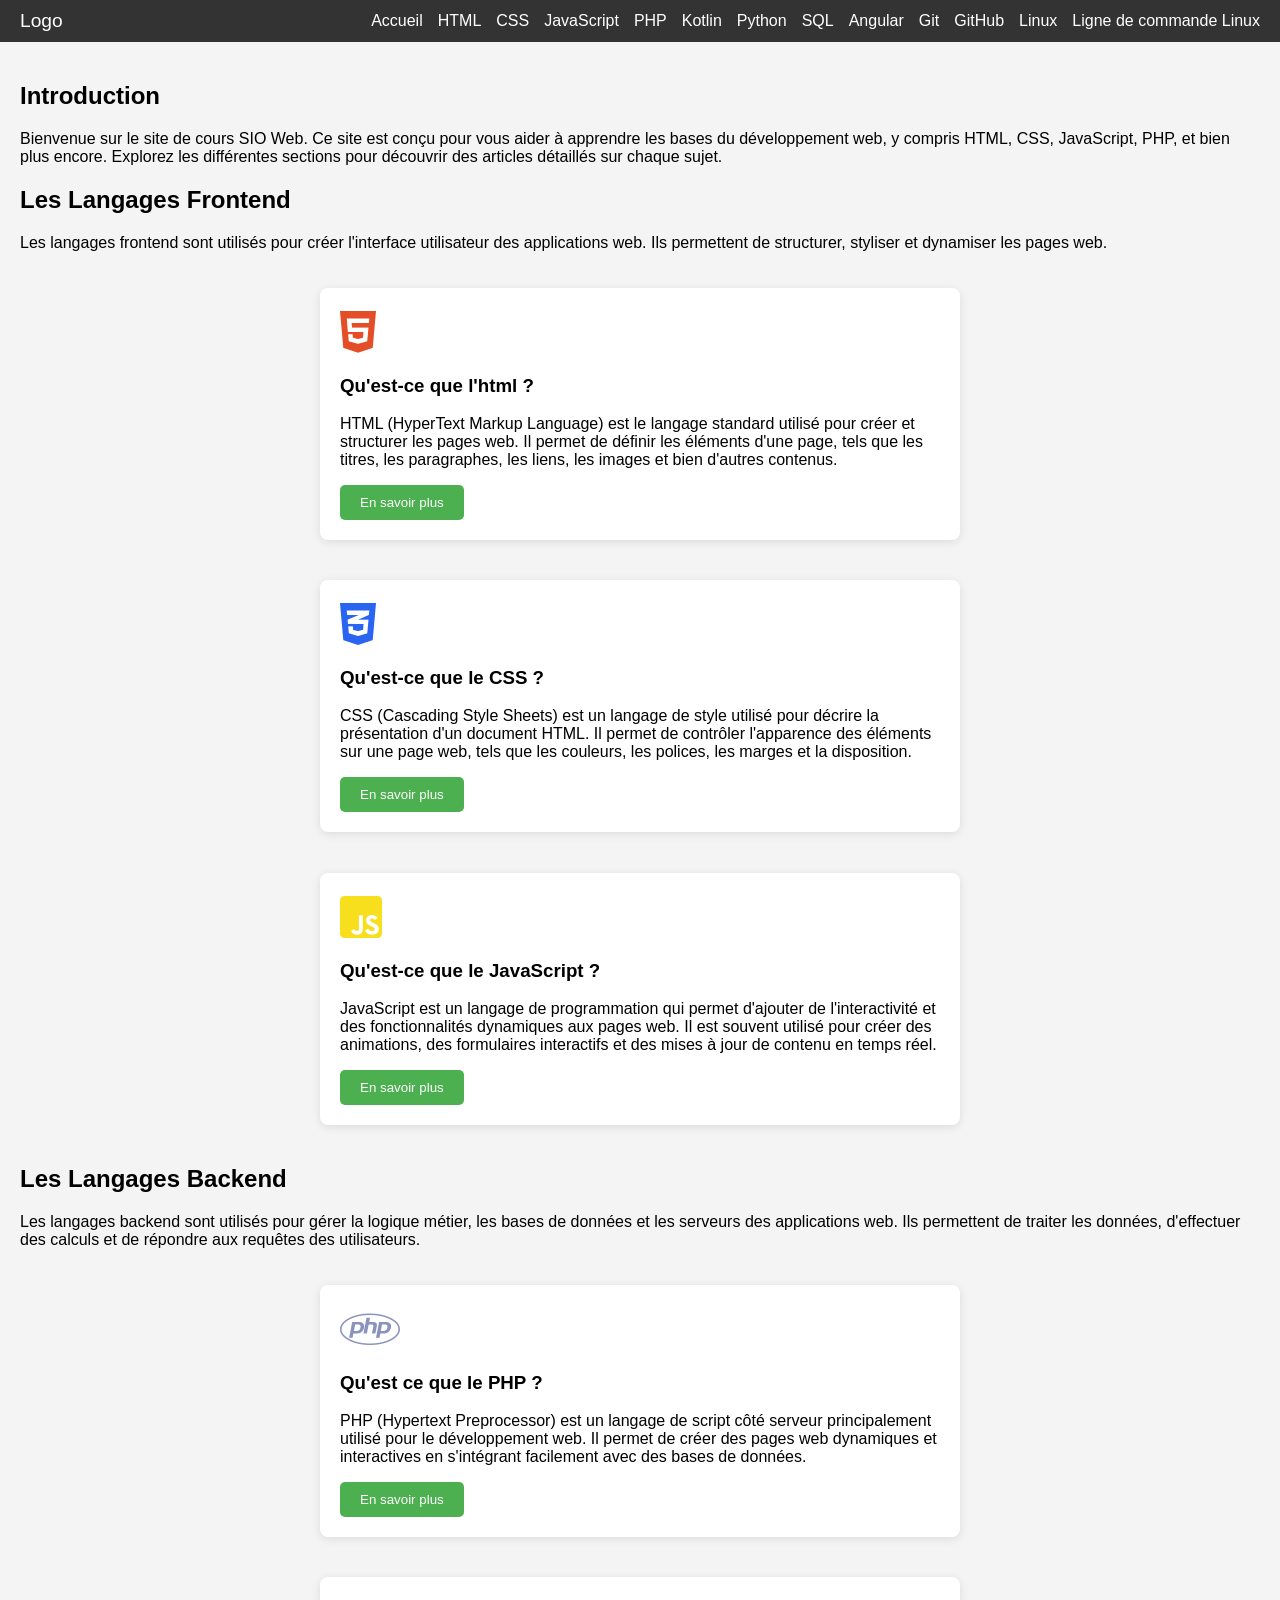
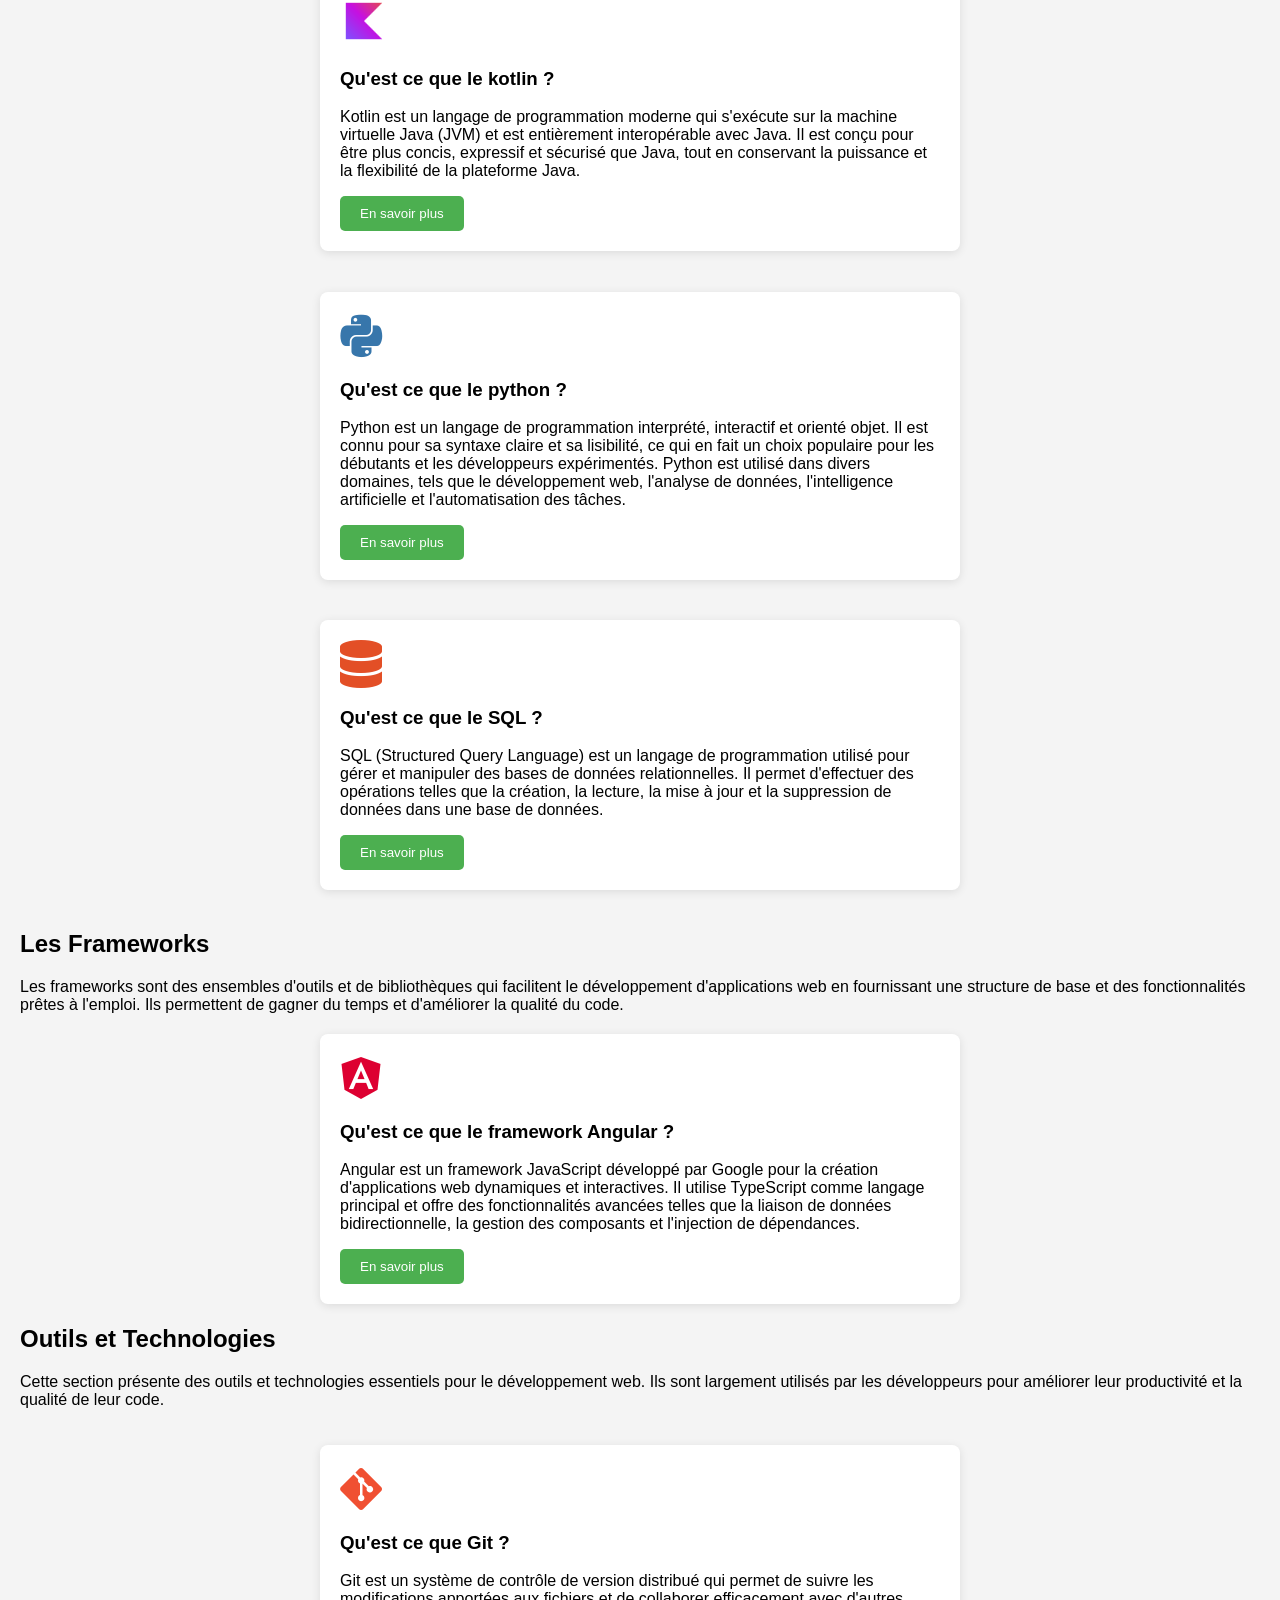
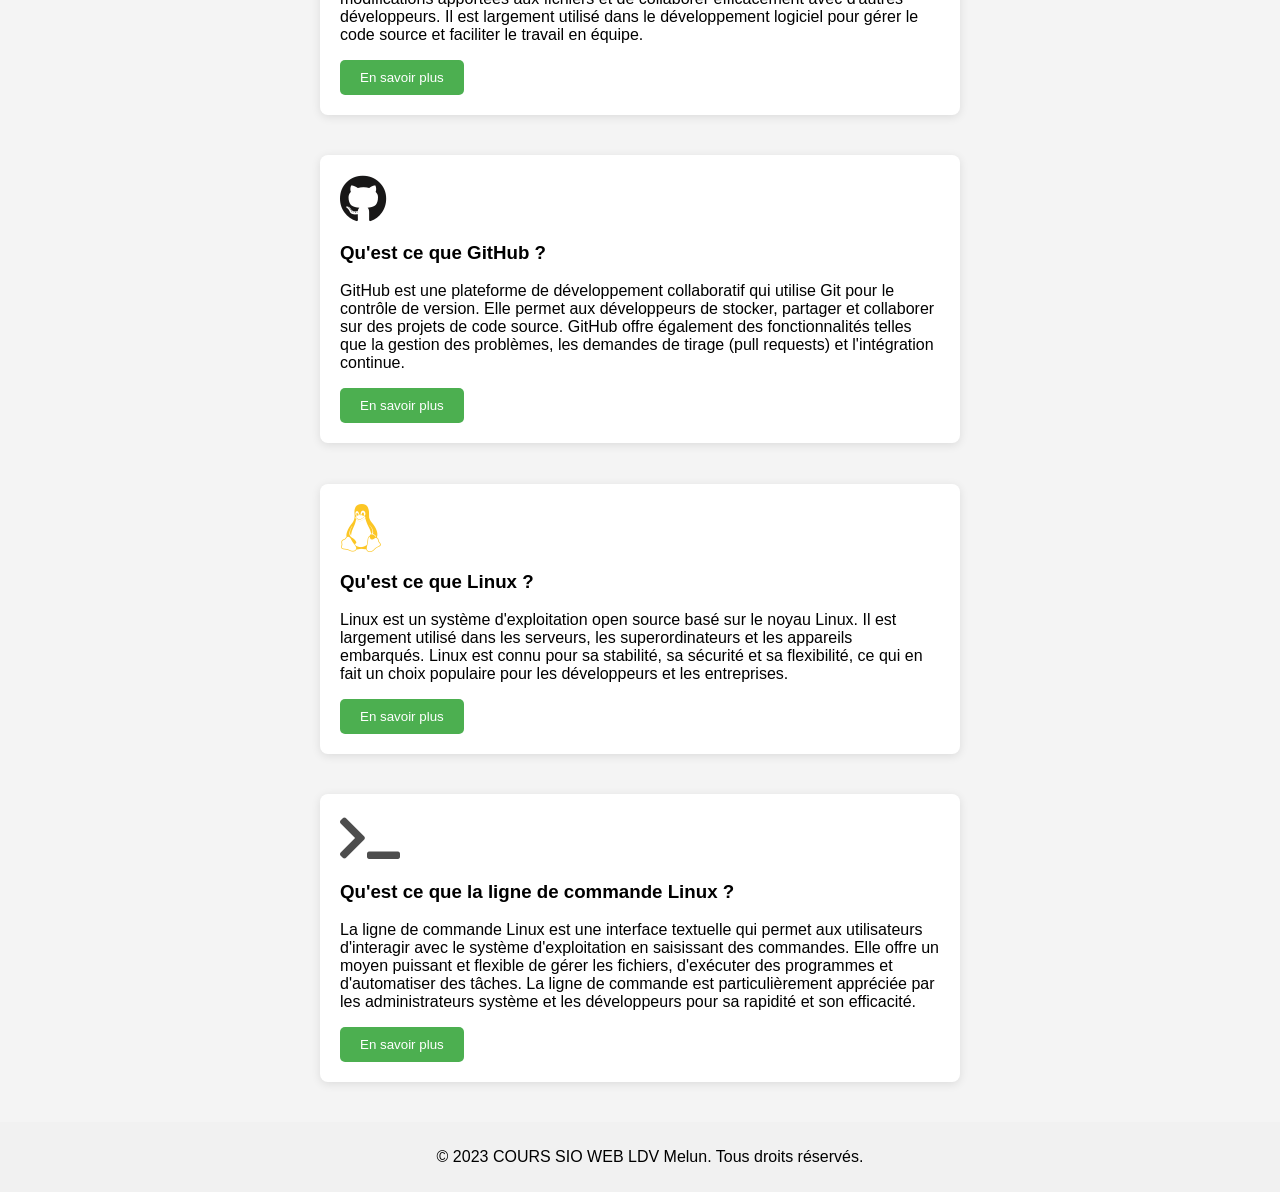
<file: index.html>
<!DOCTYPE html> 

<html lang="fr">
  <head>
    <!-- commentaires en html : avec win CTRL + / en linux CTRL+SHIFT+/ (/ à droite de la barre d'espace)-->
    <!--
    le header: 
    Ce composant représente l'en-tête principal de l'application. 
    Il inclut généralement le logo, la navigation principale, et éventuellement des actions utilisateur 
    telles que la connexion ou l'accès au profil. 
    Utilisez ce composant pour afficher les éléments de navigation globaux et renforcer l'identité visuelle de l'application.
-->

    <!--
    <meta charset="UTF-8" /> :
    Définit l'encodage des caractères du document en UTF-8, ce qui permet d'afficher correctement les caractères spéciaux et internationaux.
-->

    <!--
    <meta name="viewport" content="width=device-width, initial-scale=1.0" /> :
    Permet d'assurer que la page s'affiche correctement sur tous les appareils (responsive design) 
    en adaptant la largeur de la page à celle de l'écran de l'utilisateur.
-->
    <meta charset="UTF-8" />
    <meta name="viewport" content="width=device-width, initial-scale=1.0" />
    <link
      rel="shortcut icon"
      href="img/etudiant-diplome-64.png"
      type="image/x-icon"
    />
    <link
      rel="stylesheet"
      href="https://cdnjs.cloudflare.com/ajax/libs/font-awesome/5.15.4/css/all.min.css"
      integrity="sha512-1ycn6IcaQQ40/MKBW2W4Rhis/DbILU74C1vSrLJxCq57o941Ym01SwNsOMqvEBFlcgUa6xLiPY/NS5R+E6ztJQ=="
      crossorigin="anonymous"
      referrerpolicy="no-referrer"
    />
    <!--
      <link rel="stylesheet" href="style.css" /> :
      Lien vers la feuille de style CSS externe qui contient les styles pour la mise en page et l'apparence du site.
      Cela permet de séparer le contenu HTML de la présentation visuelle.-->
    <link rel="stylesheet" href="css/Global.css" />
    <title>COURS SIO WEB | Éléments technique du BTS SIO</title>
  </head>
  <body>
    <!--
      Le header (<header>) est la section d'en-tête de la page.
      Il contient généralement le titre principal, le logo, et la navigation principale du site.
      Ici, il accueille le titre "Bienvenue sur le site de cours" et le menu de navigation.
    -->
    <header>
      <!--
        La balise <nav> est utilisée pour définir une section de navigation dans le document.
        Elle contient des liens vers les différentes sections du site.
        Ici, elle inclut un logo, un menu de navigation et un menu burger pour les écrans plus petits.-->
      <nav>
        <!--
          La div avec la classe "logo" représente le logo du site.
          Elle peut contenir une image ou du texte qui sert d'identité visuelle pour le site.
          class :
          En CSS, une classe est un sélecteur qui permet d'appliquer des styles à un ou plusieurs éléments HTML portant une même classe. La classe est définie dans le CSS avec un point (.) suivi du nom de la classe.
          id :
          Un identifiant (id) est un sélecteur unique qui permet de cibler un élément HTML spécifique. Contrairement à une classe, un id doit être unique dans le document et est défini dans le CSS avec un dièse (#) suivi du nom de l'id.
          -->
        <div class="logo">Logo</div>
        <div class="menu" id="menu">
          <a href="index.html">Accueil</a>
          <a href="pages/html.html">HTML</a>
          <a href="pages/css.html">CSS</a>
          <a href="pages/javascript.html">JavaScript</a>
          <a href="pages/php.html">PHP</a>
          <a href="pages/kotlin.html">Kotlin</a>
          <a href="pages/python.html">Python</a>
          <a href="pages/sql.html">SQL</a>
          <a href="pages/angular.html">Angular</a>
          <a href="pages/git.html">Git</a>
          <a href="pages/github.html">GitHub</a>
          <a href="pages/linux.html">Linux</a>
          <a href="pages/linux_command_line.html">Ligne de commande Linux</a>
        </div>

        <!--
          La div avec la classe "burger" représente le menu burger, qui est un élément de navigation compact pour les écrans plus petits.

          arial-label="Menu" :
          Attribut utilisé pour fournir une description accessible du menu burger aux technologies d'assistance, comme les lecteurs d'écran.

          aria-expanded="false" : Indique si le menu burger est actuellement ouvert ou fermé.
          role="button" : Indique que cet élément agit comme un bouton interactif.
          tabindex="0" : Permet à l'élément d'être focalisé par le clavier, rendant le menu accessible aux utilisateurs de claviers.
          Ces attributs améliorent l'accessibilité du menu burger pour les utilisateurs de technologies d'assistance.
          -->
        <div
          class="burger"
          id="burger"
          aria-label="Menu"
          aria-expanded="false"
          role="button"
          tabindex="0"
        >
          <!--
            Les <div> à l'intérieur de la classe "burger" représentent les trois barres du menu burger.
            Elles sont stylisées pour ressembler à un hamburger.-->
          <div></div>
          <div></div>
          <div></div>
        </div>
      </nav>
    </header>

    <!--
      Le main (<main>) est la section principale du contenu de la page.
      Il contient les sections et les informations principales que l'utilisateur doit lire ou interagir avec.
      Ici, il inclut une section d'introduction au site.-->
    <main>
      <section>
        <!--
          La section <section> est utilisée pour regrouper des contenus thématiquement liés.
          Ici, elle contient un titre et un paragraphe d'introduction au site.-->
        <h1>Introduction</h1>
        <p>
          Bienvenue sur le site de cours SIO Web. Ce site est conçu pour vous
          aider à apprendre les bases du développement web, y compris HTML, CSS,
          JavaScript, PHP, et bien plus encore. Explorez les différentes
          sections pour découvrir des articles détaillés sur chaque sujet.
        </p>
      </section>
      <!--
        La section suivante contient des articles sur différents sujets liés au développement web.
        Chaque article présente un sujet spécifique avec un titre, une description et un bouton pour en savoir plus.-->
      <section>
        <h2>Les Langages Frontend</h2>
        <p>
          Les langages frontend sont utilisés pour créer l'interface utilisateur
          des applications web. Ils permettent de structurer, styliser et
          dynamiser les pages web.
          <!-- article sur l'html-->
        </p>
        <!--
          Le cumul des classes dans une balise HTML se réfère à la possibilité d'associer plusieurs classes à un même élément en utilisant l'attribut class. Cela permet d'appliquer plusieurs styles ou comportements à cet élément, en combinant différentes classes CSS. -->
        <div class="d-flex wrap">
          <article>
            <i class="fab fa-html5 htmlColor icon"></i>
            <h3>Qu'est-ce que l'html ?</h3>
            <p>
              HTML (HyperText Markup Language) est le langage standard utilisé
              pour créer et structurer les pages web. Il permet de définir les
              éléments d'une page, tels que les titres, les paragraphes, les
              liens, les images et bien d'autres contenus.
            </p>
            <button><a href="html.html">En savoir plus</a></button>
          </article>
          <!-- article sur le css-->
          <article>
            <i class="fab fa-css3-alt cssColor icon"></i>
            <h3>Qu'est-ce que le CSS ?</h3>
            <p>
              CSS (Cascading Style Sheets) est un langage de style utilisé pour
              décrire la présentation d'un document HTML. Il permet de contrôler
              l'apparence des éléments sur une page web, tels que les couleurs,
              les polices, les marges et la disposition.
            </p>
            <button><a href="css.html">En savoir plus</a></button>
          </article>
          <!-- article sur le javascript-->
          <article>
            <i class="fab fa-js-square jsColor icon"></i>
            <h3>Qu'est-ce que le JavaScript ?</h3>
            <p>
              JavaScript est un langage de programmation qui permet d'ajouter de
              l'interactivité et des fonctionnalités dynamiques aux pages web.
              Il est souvent utilisé pour créer des animations, des formulaires
              interactifs et des mises à jour de contenu en temps réel.
            </p>
            <button><a href="javascript.html">En savoir plus</a></button>
          </article>
        </div>
        <h2>Les Langages Backend</h2>
        <p>
          Les langages backend sont utilisés pour gérer la logique métier, les
          bases de données et les serveurs des applications web. Ils permettent
          de traiter les données, d'effectuer des calculs et de répondre aux
          requêtes des utilisateurs.
        </p>
        <div class="d-flex wrap">
          <!-- article sur le php-->
          <article>
            <i class="fab fa-php phpColor icon"></i>
            <h3>Qu'est ce que le PHP ?</h3>
            <p>
              PHP (Hypertext Preprocessor) est un langage de script côté serveur
              principalement utilisé pour le développement web. Il permet de
              créer des pages web dynamiques et interactives en s'intégrant
              facilement avec des bases de données.
            </p>
            <button><a href="php.html">En savoir plus</a></button>
          </article>
          <!-- article sur le kotlin-->
          <article>
            <div>
              <img src="img/Kotlin.png" alt="Kotlin Logo" class="kotlinLogo" />
            </div>
            <h3>Qu'est ce que le kotlin ?</h3>
            <p>
              Kotlin est un langage de programmation moderne qui s'exécute sur
              la machine virtuelle Java (JVM) et est entièrement interopérable
              avec Java. Il est conçu pour être plus concis, expressif et
              sécurisé que Java, tout en conservant la puissance et la
              flexibilité de la plateforme Java.
            </p>
            <button><a href="kotlin.html">En savoir plus</a></button>
          </article>
          <!-- article sur le python-->
          <article>
            <i class="fab fa-python pythonColor icon"></i>
            <h3>Qu'est ce que le python ?</h3>
            <p>
              Python est un langage de programmation interprété, interactif et
              orienté objet. Il est connu pour sa syntaxe claire et sa
              lisibilité, ce qui en fait un choix populaire pour les débutants
              et les développeurs expérimentés. Python est utilisé dans divers
              domaines, tels que le développement web, l'analyse de données,
              l'intelligence artificielle et l'automatisation des tâches.
            </p>
            <button><a href="python.html">En savoir plus</a></button>
          </article>
          <!-- article sur le SQL-->
          <article>
            <i class="fas fa-database sqlColor icon"></i>
            <h3>Qu'est ce que le SQL ?</h3>
            <p>
              SQL (Structured Query Language) est un langage de programmation
              utilisé pour gérer et manipuler des bases de données
              relationnelles. Il permet d'effectuer des opérations telles que la
              création, la lecture, la mise à jour et la suppression de données
              dans une base de données.
            </p>
            <button><a href="sql.html">En savoir plus</a></button>
          </article>
        </div>
      </section>
      <!--
        La section suivante présente les frameworks, avec un bref aperçu et un lien pour en savoir plus.
      -->
      <section>
        <h2>Les Frameworks</h2>
        <p>
          Les frameworks sont des ensembles d'outils et de bibliothèques qui
          facilitent le développement d'applications web en fournissant une
          structure de base et des fonctionnalités prêtes à l'emploi. Ils
          permettent de gagner du temps et d'améliorer la qualité du code.
        </p>
        <article>
          <i class="fab fa-angular angularColor icon"></i>
          <h3>Qu'est ce que le framework Angular ?</h3>
          <p>
            Angular est un framework JavaScript développé par Google pour la
            création d'applications web dynamiques et interactives. Il utilise
            TypeScript comme langage principal et offre des fonctionnalités
            avancées telles que la liaison de données bidirectionnelle, la
            gestion des composants et l'injection de dépendances.
          </p>
          <button><a href="angular.html">En savoir plus</a></button>
        </article>
      </section>
      <!--
        La section suivante présente des outils et technologies essentiels pour le développement web.
        Chaque article fournit une brève description et un lien pour en savoir plus.
      -->
      <section>
        <h2>Outils et Technologies</h2>
        <p>
          Cette section présente des outils et technologies essentiels pour le
          développement web. Ils sont largement utilisés par les développeurs
          pour améliorer leur productivité et la qualité de leur code.
        </p>
        <div class="d-flex wrap">
          <!-- article sur Git-->
          <article>
            <i class="fab fa-git-alt gitColor icon"></i>
            <h3>Qu'est ce que Git ?</h3>
            <p>
              Git est un système de contrôle de version distribué qui permet de
              suivre les modifications apportées aux fichiers et de collaborer
              efficacement avec d'autres développeurs. Il est largement utilisé
              dans le développement logiciel pour gérer le code source et
              faciliter le travail en équipe.
            </p>
            <button><a href="git.html">En savoir plus</a></button>
          </article>
          <!-- article sur GitHub-->
          <article>
            <i class="fab fa-github githubColor icon"></i>
            <h3>Qu'est ce que GitHub ?</h3>
            <p>
              GitHub est une plateforme de développement collaboratif qui
              utilise Git pour le contrôle de version. Elle permet aux
              développeurs de stocker, partager et collaborer sur des projets de
              code source. GitHub offre également des fonctionnalités telles que
              la gestion des problèmes, les demandes de tirage (pull requests)
              et l'intégration continue.
            </p>
            <button><a href="github.html">En savoir plus</a></button>
          </article>

          <!-- article sur linux-->
          <article>
            <i class="fab fa-linux linuxColor icon"></i>
            <h3>Qu'est ce que Linux ?</h3>
            <p>
              Linux est un système d'exploitation open source basé sur le noyau
              Linux. Il est largement utilisé dans les serveurs, les
              superordinateurs et les appareils embarqués. Linux est connu pour
              sa stabilité, sa sécurité et sa flexibilité, ce qui en fait un
              choix populaire pour les développeurs et les entreprises.
            </p>
            <button><a href="linux.html">En savoir plus</a></button>
          </article>
          <!-- article sur ligne de commande linux-->
          <article>
            <i class="fas fa-terminal terminalColor icon"></i>
            <h3>Qu'est ce que la ligne de commande Linux ?</h3>
            <p>
              La ligne de commande Linux est une interface textuelle qui permet
              aux utilisateurs d'interagir avec le système d'exploitation en
              saisissant des commandes. Elle offre un moyen puissant et flexible
              de gérer les fichiers, d'exécuter des programmes et d'automatiser
              des tâches. La ligne de commande est particulièrement appréciée
              par les administrateurs système et les développeurs pour sa
              rapidité et son efficacité.
            </p>
            <button>
              <a href="linux_command_line.html">En savoir plus</a>
            </button>
          </article>
        </div>
      </section>
    </main>
    <!--
      Le footer (<footer>) est la section de pied de page de la page.
      Il contient généralement des informations supplémentaires comme les droits d'auteur, les liens vers les politiques de confidentialité, etc.
      Ici, il affiche un message de droits d'auteur.
    -->
    <footer>
      <p>&copy; 2023 COURS SIO WEB LDV Melun. Tous droits réservés.</p>
    </footer>
    <!-- script en bas de page aprés le footer-->
    <script src="js/main.js"></script>
  </body>
</html>
</file>
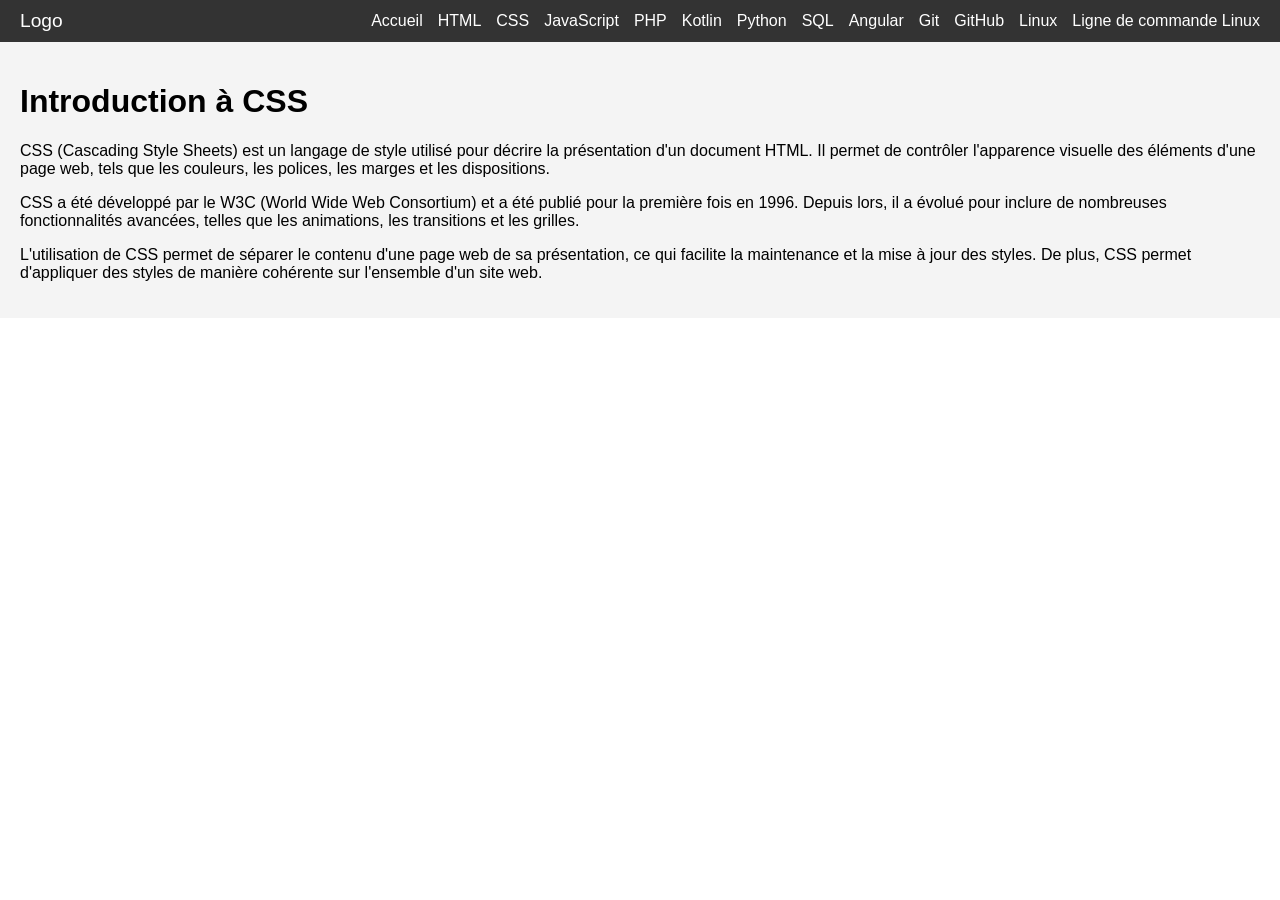
<file: pages/css.html>
<!DOCTYPE html>
<html lang="en">
  <head>
    <meta charset="UTF-8" />
    <meta name="viewport" content="width=device-width, initial-scale=1.0" />
    <link rel="stylesheet" href="../css/Global.css" />
    <title>COURS SIO WEB | CSS</title>
  </head>
  <body>
    <header>
      <nav>
        <div class="logo">Logo</div>
        <div class="menu" id="menu">
          <a href="index.html">Accueil</a>
          <a href="pages/html.html">HTML</a>
          <a href="pages/css.html">CSS</a>
          <a href="pages/javascript.html">JavaScript</a>
          <a href="pages/php.html">PHP</a>
          <a href="pages/kotlin.html">Kotlin</a>
          <a href="pages/python.html">Python</a>
          <a href="pages/sql.html">SQL</a>
          <a href="pages/angular.html">Angular</a>
          <a href="pages/git.html">Git</a>
          <a href="pages/github.html">GitHub</a>
          <a href="pages/linux.html">Linux</a>
          <a href="pages/linux_command_line.html">Ligne de commande Linux</a>
        </div>
      </nav>
    </header>
    <main>
    <h1>Introduction à CSS</h1>
    <p>
      CSS (Cascading Style Sheets) est un langage de style utilisé pour décrire
      la présentation d'un document HTML. Il permet de contrôler l'apparence
      visuelle des éléments d'une page web, tels que les couleurs, les polices,
      les marges et les dispositions.
    </p>
    <p>
      CSS a été développé par le W3C (World Wide Web Consortium) et a été publié
      pour la première fois en 1996. Depuis lors, il a évolué pour inclure de
      nombreuses fonctionnalités avancées, telles que les animations, les
      transitions et les grilles.
    </p>
    <p>
      L'utilisation de CSS permet de séparer le contenu d'une page web de sa
      présentation, ce qui facilite la maintenance et la mise à jour des styles.
      De plus, CSS permet d'appliquer des styles de manière cohérente sur
      l'ensemble d'un site web.
    </p>
    </main>
  </body>
</html>
</file>
<file: css/Global.css>
/* Styles globaux */
body {
  margin: 0;
  padding: 0;
  font-family: Arial, sans-serif;
  /*background-color: lightblue;*/
}
head {
  background-color: #982323;
  color: #eadada;
}
/* En-tête */
/* nav */
/* Barre de navigation */
nav {
  background-color: #333;
  display: flex;
  justify-content: space-between;
  align-items: center;
  padding: 10px 20px;
}

/* Logo ou titre */
.logo {
  color: white;
  font-size: 1.2em;
}

/* Menu */
.menu {
  display: flex;
  gap: 15px;
}

.menu a {
  color: white;
  text-decoration: none;
}

/* Menu burger */
.burger {
  display: none;
  flex-direction: column;
  cursor: pointer;
}

.burger div {
  width: 25px;
  height: 3px;
  background-color: white;
  margin: 4px 0;
}

/* Styles mobiles */
@media (max-width: 1000px) {
  /* cacher le menu horizontal */
  .menu {
    display: none;
    flex-direction: column;
    background-color: #444;
    position: absolute;
    top: 60px;
    right: 20px;
    width: 200px;
    padding: 10px;
    z-index: 1;
  }

  /* afficher le menu quand ouvert */
  .menu.show {
    display: flex;
  }

  /* Afficher le burger */
  .burger {
    display: flex;
  }
}
/* Styles pour le contenu principal dans le*/
main {
  padding: 20px;
  background-color: #f4f4f4;
}
/* 
    Les articles sont initialement déplacés vers la gauche et transparents.
    La transition permet un effet de fade-in et de glissement lors de l'ajout de la classe fade-in.
    will-change optimise les performances pour les propriétés transform et opacity.
*/
article {
  /* fait entrer les articles par la gauche */
  transform: translateX(-100%);
  opacity: 0;
  transition: transform 0.8s cubic-bezier(0.77, 0, 0.175, 1), opacity 0.8s;
  will-change: transform, opacity;
}

article.fade-in {
  transform: translateX(0);
  opacity: 1;
}
article {
  padding: 20px;
  background-color: white;
  border-radius: 8px;
  box-shadow: 0 2px 10px rgba(0, 0, 0, 0.1);
  margin: 20px auto;
  max-width: 600px;
}
/* class pour le conteneur flexible (parent) pour les articles */
.d-flex {
  display: flex;
  justify-content: space-between;
  align-items: center;
}
/* wrap articles : permet de les aligner en colonnes sur les petits écrans. class combiné avec .d-flex */
.wrap {
  flex-wrap: wrap;
}
/* class pour les boutons */
button {
  background-color: #4caf50;
  color: white;
  border: none;
  padding: 10px 20px;
  border-radius: 5px;
  cursor: pointer;
  transition: background-color 0.3s ease;
}
button a {
  color: white;
  text-decoration: none;
}
/* couleur des icônes */
.htmlColor {
  color: #e44d26;
}
.cssColor {
  color: #2965f1;
}
.jsColor {
  color: #f7df1e;
}
.phpColor {
  color: #8993be;
}
.kotlinColor {
  color: #0095d5;
}
.pythonColor {
  color: #3776ab;
}
.gitColor {
  color: #f05032;
}
.githubColor {
  color: #181717;
}
.sqlColor {
  color: #e34f26;
}
.linuxColor {
  color: #fcc624;
}
.terminalColor {
  color: #4d4d4d;
}
.angularColor {
  color: #dd0031;
}
/* class pour les tailles d'icônes */
.icon {
  font-size: 3rem;
}
.icon-small {
  font-size: 16px;
}
.icon-large {
  font-size: 32px;
}
/* class pour les logos */
.kotlinLogo {
  width: 3rem;
  height: auto;
}
/* class pour le pied de page */
footer {
  text-align: center;
  padding: 10px;
  background-color: #f1f1f1;
  bottom: 0;
  width: 100%;
}
</file>
